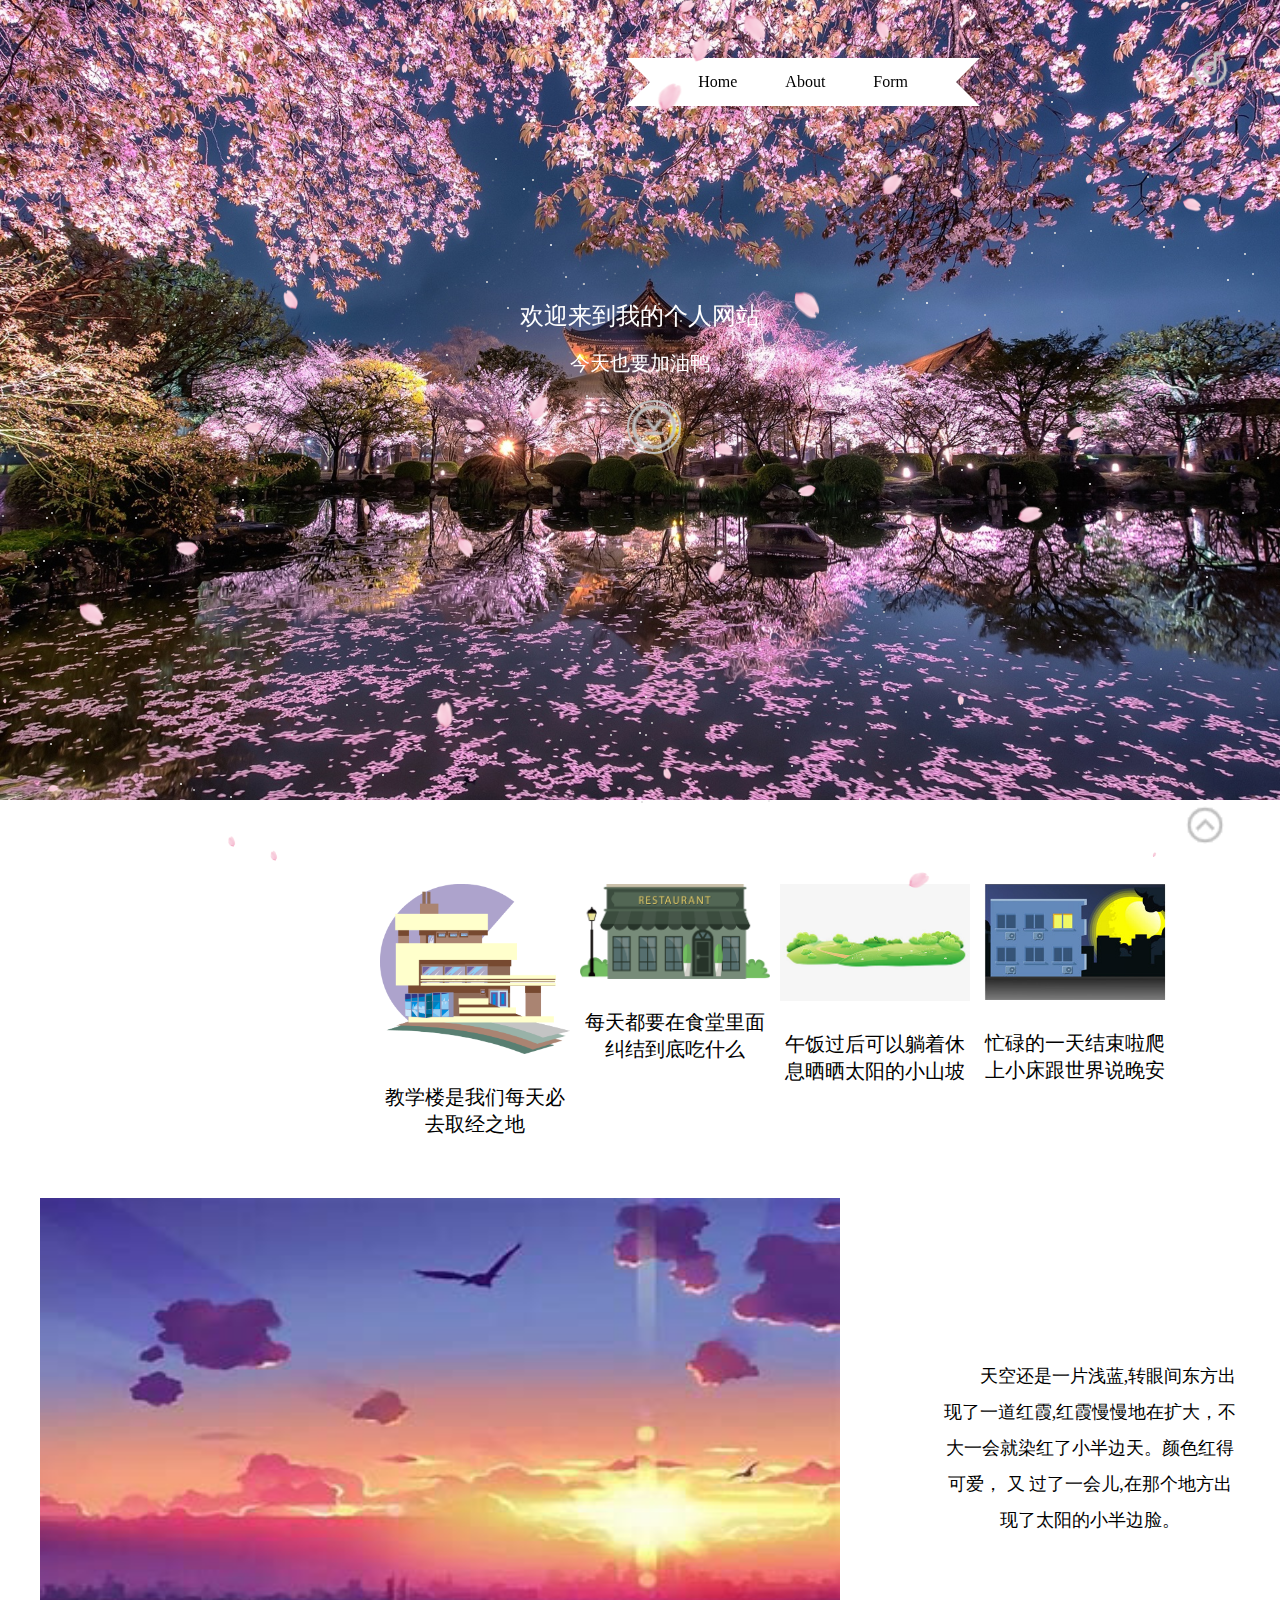
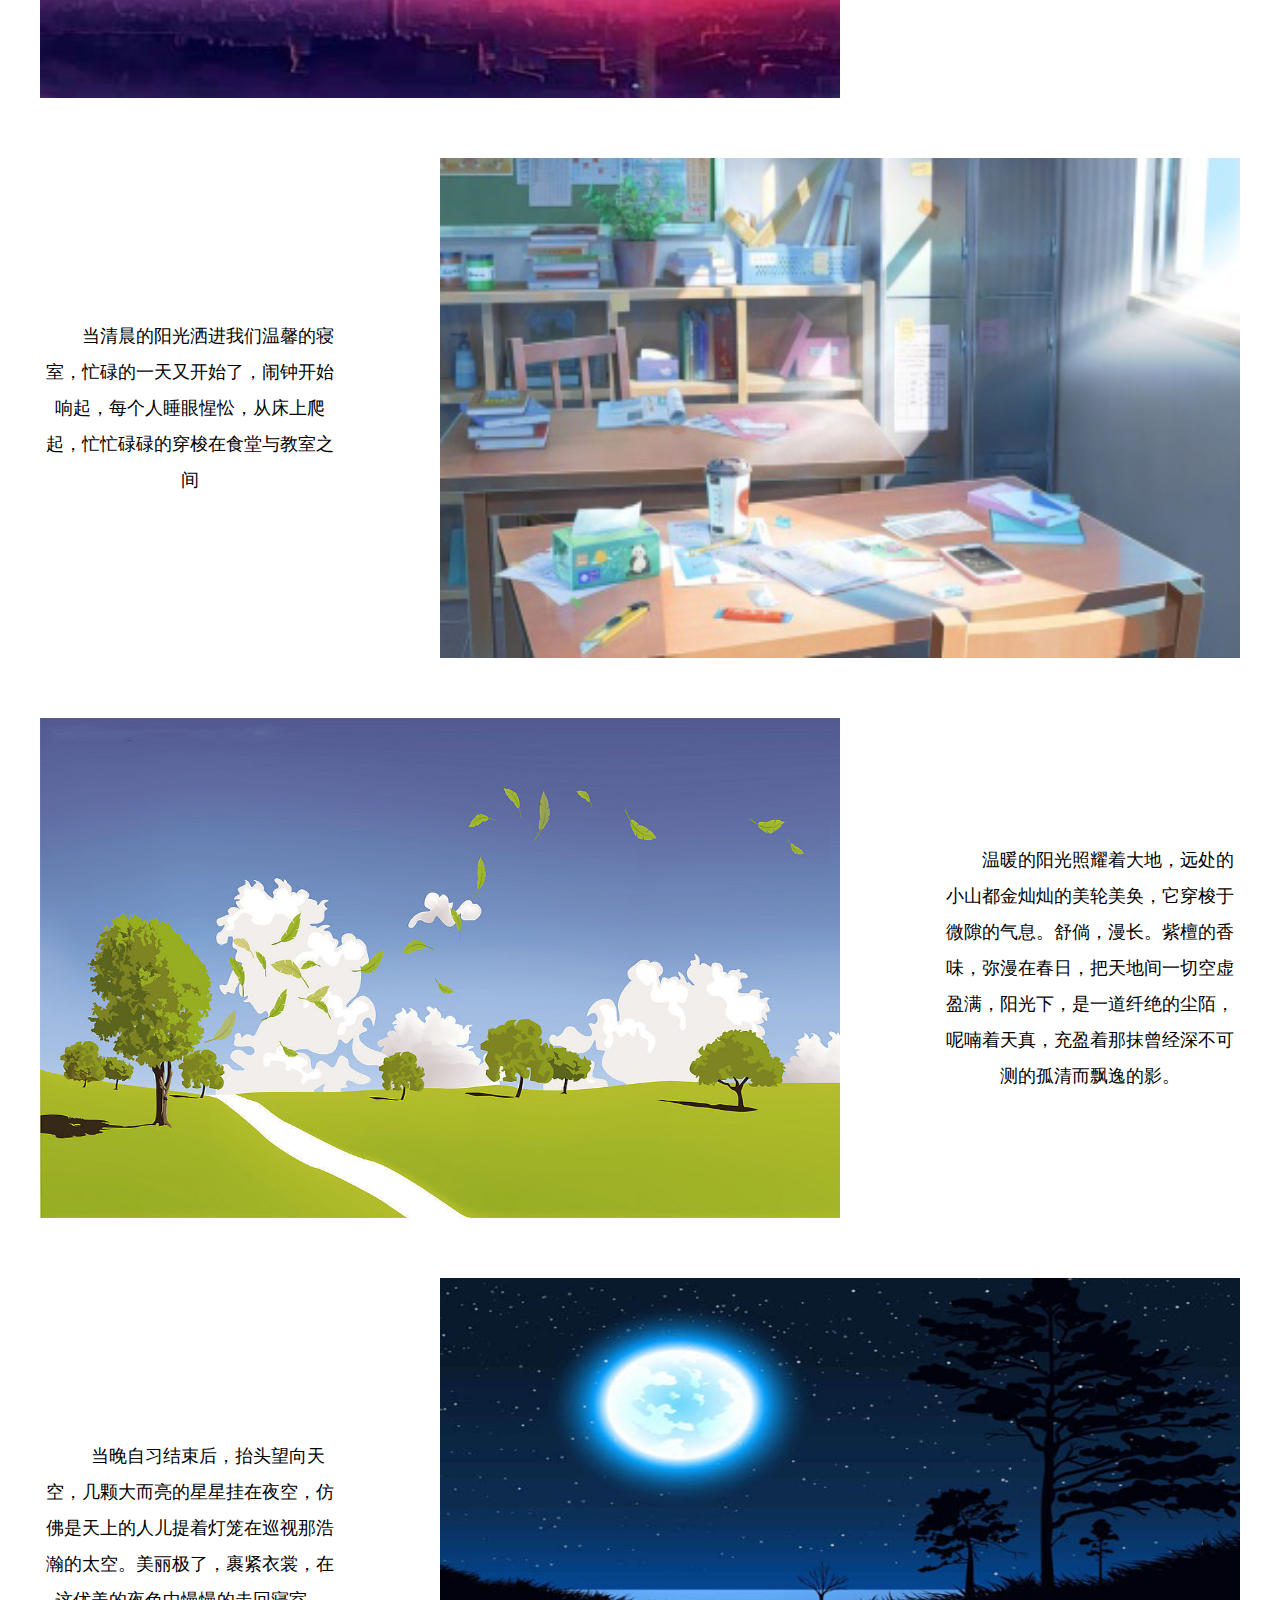
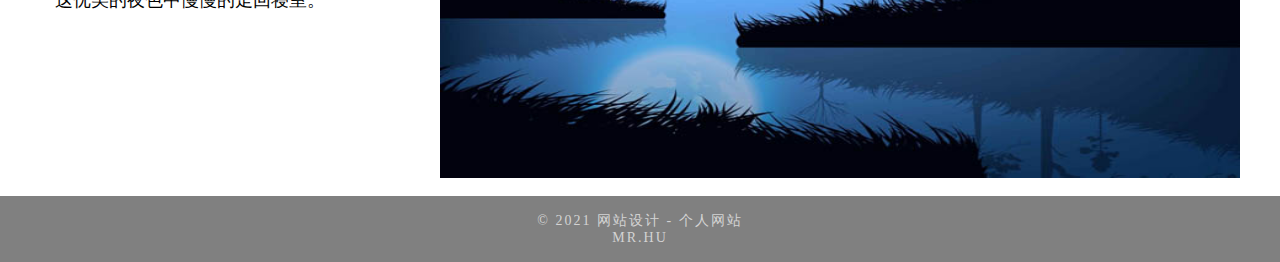
<file: index.html>
<!DOCTYPE html>
<html lang="en">
<head>
    <meta charset="UTF-8">
    <meta http-equiv="X-UA-Compatible" content="IE=edge">
    <meta name="viewport" content="width=device-width, initial-scale=1.0">
    <link rel="shortcut icon" href="favicon2.ico" />
    <title>Mr.HU</title>
    <link href="css/index.css" rel="stylesheet" type="text/css"/>
    
</head>
<body>
    

    <div class="home" id="top">

        <div class="content">
            <script>
                var stop, staticx; // eslint-disable-line no-unused-vars
                var img = new Image();
                img.src = "[data-uri]";
        
                function Sakura(x, y, s, r, fn) {
                    this.x = x;
                    this.y = y;
                    this.s = s;
                    this.r = r;
                    this.fn = fn;
                }
        
                Sakura.prototype.draw = function(cxt) {
                    cxt.save();
                    var xc = 40 * this.s / 4;
                    cxt.translate(this.x, this.y);
                    cxt.rotate(this.r);
                    cxt.drawImage(img, 0, 0, 40 * this.s, 40 * this.s)
                    cxt.restore();
                }
        
                Sakura.prototype.update = function() {
                    this.x = this.fn.x(this.x, this.y);
                    this.y = this.fn.y(this.y, this.y);
                    this.r = this.fn.r(this.r);
                    if(this.x > window.innerWidth ||
                        this.x < 0 ||
                        this.y > window.innerHeight ||
                        this.y < 0
                    ) {
                        this.r = getRandom('fnr');
                        if(Math.random() > 0.4) {
                            this.x = getRandom('x');
                            this.y = 0;
                            this.s = getRandom('s');
                            this.r = getRandom('r');
                        } else {
                            this.x = window.innerWidth;
                            this.y = getRandom('y');
                            this.s = getRandom('s');
                            this.r = getRandom('r');
                        }
                    }
                }
        
                SakuraList = function() {
                    this.list = [];
                }
                SakuraList.prototype.push = function(sakura) {
                    this.list.push(sakura);
                }
                SakuraList.prototype.update = function() {
                    for(var i = 0, len = this.list.length; i < len; i++) {
                        this.list[i].update();
                    }
                }
                SakuraList.prototype.draw = function(cxt) {
                    for(var i = 0, len = this.list.length; i < len; i++) {
                        this.list[i].draw(cxt);
                    }
                }
                SakuraList.prototype.get = function(i) {
                    return this.list[i];
                }
                SakuraList.prototype.size = function() {
                    return this.list.length;
                }
        
                function getRandom(option) {
                    var ret, random;
                    switch(option) {
                        case 'x':
                            ret = Math.random() * window.innerWidth;
                            break;
                        case 'y':
                            ret = Math.random() * window.innerHeight;
                            break;
                        case 's':
                            ret = Math.random();
                            break;
                        case 'r':
                            ret = Math.random() * 6;
                            break;
                        case 'fnx':
                            random = -0.5 + Math.random() * 1;
                            ret = function(x, y) {
                                return x + 0.5 * random - 1.7;
                            };
                            break;
                        case 'fny':
                            random = 1.5 + Math.random() * 0.7
                            ret = function(x, y) {
                                return y + random;
                            };
                            break;
                        case 'fnr':
                            random = Math.random() * 0.03;
                            ret = function(r) {
                                return r + random;
                            };
                            break;
                    }
                    return ret;
                }
        
                function startSakura() {
        
                    requestAnimationFrame = window.requestAnimationFrame ||
                        window.mozRequestAnimationFrame ||
                        window.webkitRequestAnimationFrame ||
                        window.msRequestAnimationFrame ||
                        window.oRequestAnimationFrame;
                    var canvas = document.createElement('canvas'),
                        cxt;
                    staticx = true;
                    canvas.height = window.innerHeight;
                    canvas.width = window.innerWidth;
                    canvas.setAttribute('style', 'position: fixed;left: 0;top: 0;pointer-events: none;');
                    canvas.setAttribute('id', 'canvas_sakura');
                    document.getElementsByTagName('body')[0].appendChild(canvas);
                    cxt = canvas.getContext('2d');
                    var sakuraList = new SakuraList();
                    for(var i = 0; i < 50; i++) {
                        var sakura, randomX, randomY, randomS, randomR, randomFnx, randomFny;
                        randomX = getRandom('x');
                        randomY = getRandom('y');
                        randomR = getRandom('r');
                        randomS = getRandom('s');
                        randomFnx = getRandom('fnx');
                        randomFny = getRandom('fny');
                        randomFnR = getRandom('fnr');
                        sakura = new Sakura(randomX, randomY, randomS, randomR, {
                            x: randomFnx,
                            y: randomFny,
                            r: randomFnR
                        });
                        sakura.draw(cxt);
                        sakuraList.push(sakura);
                    }
                    stop = requestAnimationFrame(function() {
                        cxt.clearRect(0, 0, canvas.width, canvas.height);
                        sakuraList.update();
                        sakuraList.draw(cxt);
                        stop = requestAnimationFrame(arguments.callee);
                    })
                }
        
                window.onresize = function() {
                    var canvasSnow = document.getElementById('canvas_snow');
                    canvasSnow.width = window.innerWidth;
                    canvasSnow.height = window.innerHeight;
                }
        
                img.onload = function() {
                    startSakura();
                }
        
                function stopp() {
                    if(staticx) {
                        var child = document.getElementById("canvas_sakura");
                        child.parentNode.removeChild(child);
                        window.cancelAnimationFrame(stop);
                        staticx = false;
                    } else {
                        startSakura();
                    }
                }
        </script>
        <script>
            $(function () {
                //获取城市模块到顶部的距离 
                var city_top = $('#first-picture').offset().top;
                $('.icon').click(function () {
                    $('html,body').animate({scrollTop:city_top},50000);
                })
            })
        </script>
            <div class="stars"></div>
            <img class="bgc" src="image/yinghua.jpg" width="100%" alt="">
            <h3 class="title">欢迎来到我的个人网站</h3>
            <h3 class="titles">今天也要加油鸭</h3>
            <a class="low-down" href="#first-picture"><img class="icon" src="image/to-down.png" alt=""></a>
            <div class='ribbon'>
                <a href='./index.html'><span>Home</span></a>
                <a href='html/about-me.html'><span>About</span></a>
                <a href='html/form-form.html'><span>Form</span></a>

            </div>
        </div>
    </div>

        <div class="icons" id="first-picture">
            <div class="icons_items">
                <img class="icons_items_imgs" src="image/shitang.png" alt="">
                <span>教学楼是我们每天必去取经之地</span>
            </div>
            <div class="icons_items">
                <img class="icons_items_imgs" src="image/canting.png" alt="">
                <span>每天都要在食堂里面纠结到底吃什么</span>
            </div>
            <div class="icons_items">
                <img class="icons_items_imgs" src="image/xiaoshanpo.png" alt="">
                <span>午饭过后可以躺着休息晒晒太阳的小山坡</span>
            </div>
            <div class="icons_items">
                <img class="icons_items_imgs" src="image/yewan.png" alt="">
                <span>忙碌的一天结束啦爬上小床跟世界说晚安</span>
            </div>
        </div>
        <div class="introduce">
            <div class="introduce_item">
                <img class="introduce_item_img" src="image/richu.png" alt="">
                <span class="introduce_item_title">天空还是一片浅蓝,转眼间东方出现了一道红霞,红霞慢慢地在扩大，不大一会就染红了小半边天。颜色红得可爱， 又 过了一会儿,在那个地方出现了太阳的小半边脸。</span>

            </div>
            <div class="introduce_item">

                <span class="introduce_item_titles">当清晨的阳光洒进我们温馨的寝室，忙碌的一天又开始了，闹钟开始响起，每个人睡眼惺忪，从床上爬起，忙忙碌碌的穿梭在食堂与教室之间</span>
                <img class="introduce_item_img" src="image/sushe-yilvguang.png" alt="">
            </div>
            <div class="introduce_item">
                <img class="introduce_item_img" src="image/大地.png" alt="">
                <span class="introduce_item_title">温暖的阳光照耀着大地，远处的小山都金灿灿的美轮美奂，它穿梭于微隙的气息。舒倘，漫长。紫檀的香味，弥漫在春日，把天地间一切空虚盈满，阳光下，是一道纤绝的尘陌，呢喃着天真，充盈着那抹曾经深不可测的孤清而飘逸的影。</span>
            </div>
            <div class="introduce_item">
                <span class="introduce_item_titles">当晚自习结束后，抬头望向天空，几颗大而亮的星星挂在夜空，仿佛是天上的人儿提着灯笼在巡视那浩瀚的太空。美丽极了，裹紧衣裳，在这优美的夜色中慢慢的走回寝室。</span>
                <img class="introduce_item_img" src="image/wuye.png" alt="">
            </div>
            <a href="#top"><img class="back-Top-img" src="image/top.png" alt=""></a>
            <br />
        </div>
        <audio autoplay="autoplay" id="audio" loop="loop">
                <source src="yinye.mp3" type="audio/MP3">
               
        </audio>
        <img class="music_img" src="image/播放音乐.png" alt="">
        
        <div class="index-foot">
            <br />
            <p>&copy; 2021 网站设计 - 个人网站<br />MR.HU</p>
            <br />


        </div>
    </div>

</body>
<script>
    let mucics = document.getElementById('audio')
    document.body.addEventListener('mousemove', function() {
        setTimeout(() => {
            mucics.play();
        }, 2000);
    }, false);
 
</script>
</html>
</file>
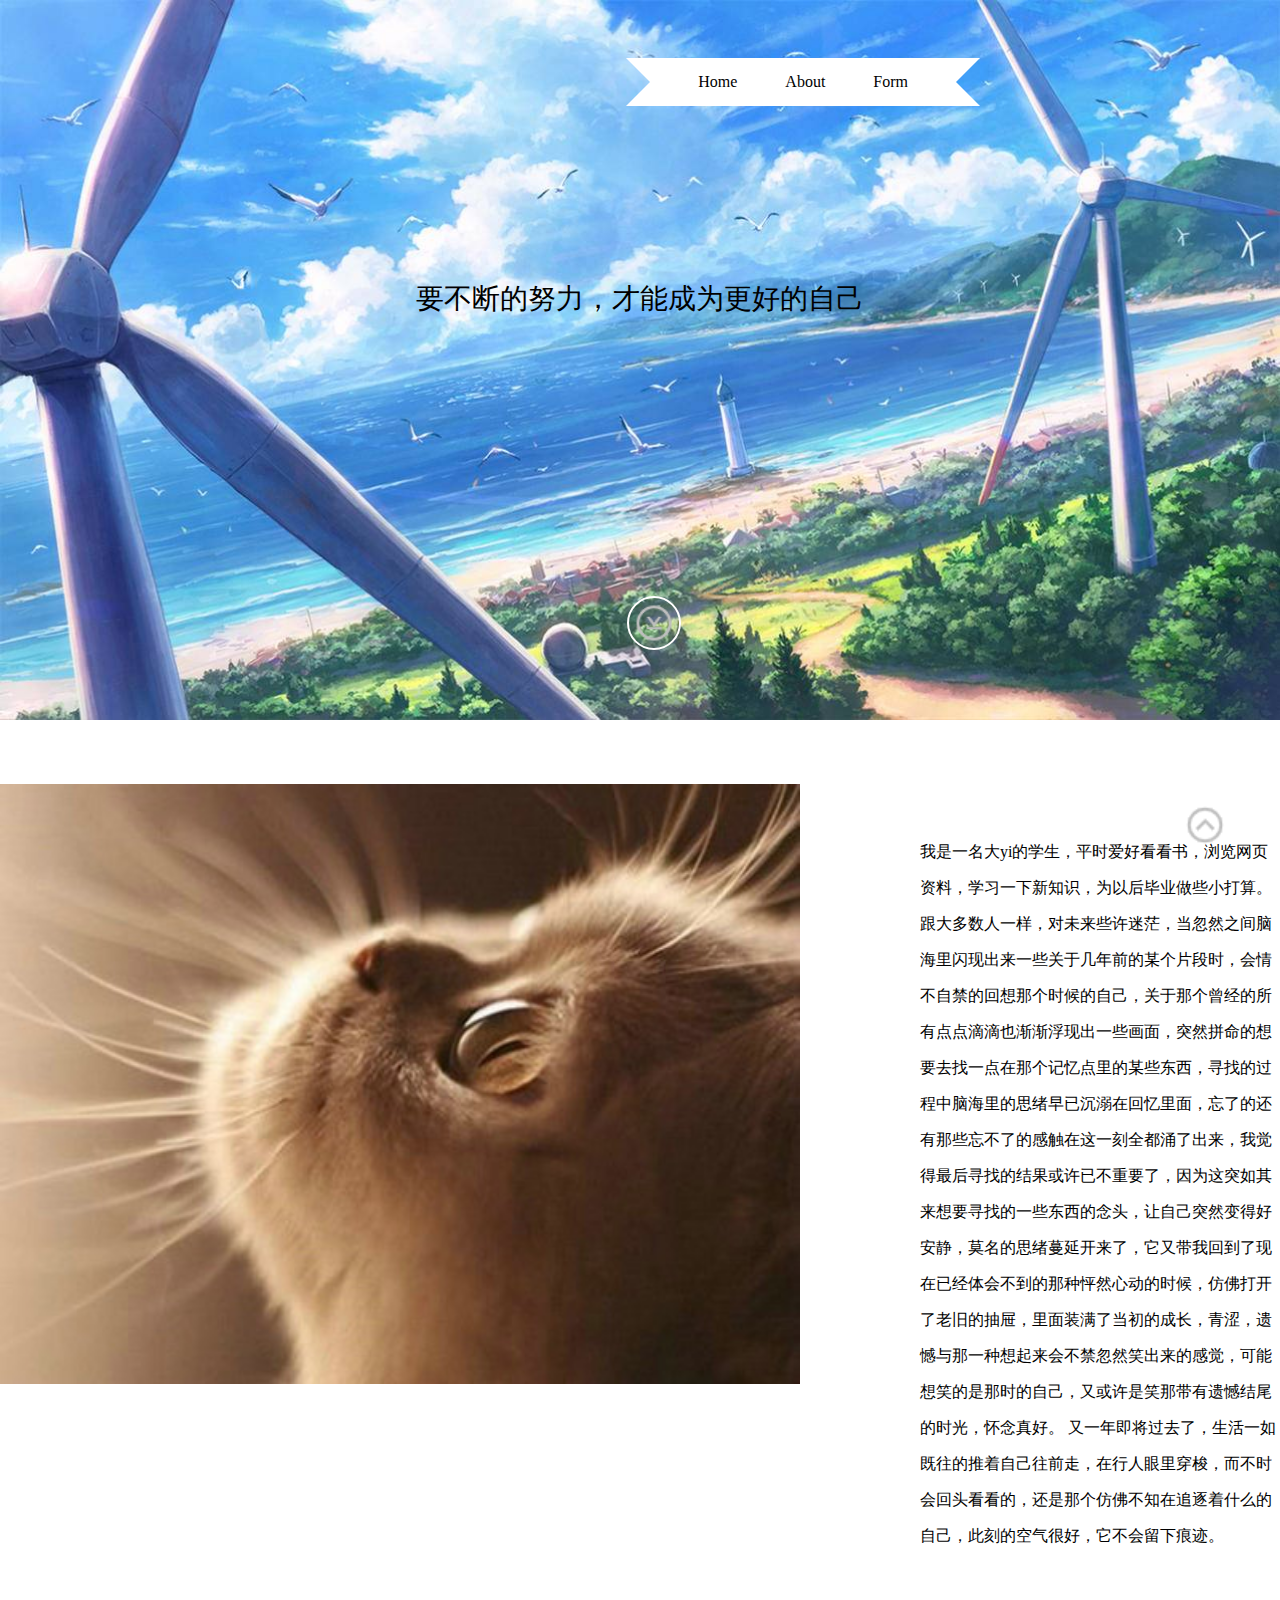
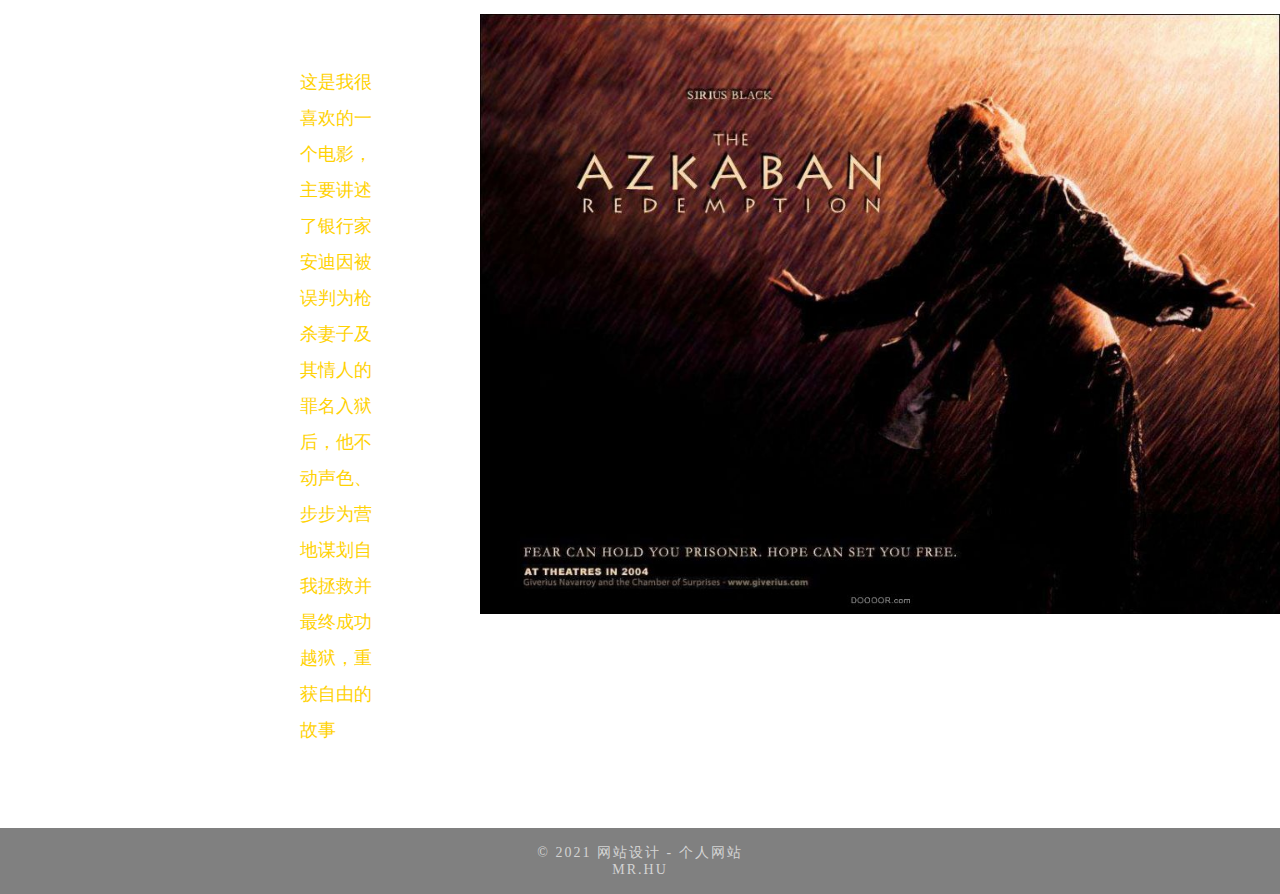
<file: html/about-me.html>
<!DOCTYPE html>
<html lang="en">
<head>
    <meta charset="UTF-8">
    <meta http-equiv="X-UA-Compatible" content="IE=edge">
    <meta name="viewport" content="width=device-width, initial-scale=1.0">
    <link rel="shortcut icon" href="../favicon2.ico" />
    <title>About-Me</title>
    <link href="../css/about-me.css" rel="stylesheet" type="text/css"/>
</head>
<body>
    <div class="about">
        <h3 class="about_tit">要不断的努力，才能成为更好的自己</h3>
        <img class="about_bgc" src="../image/蓝天.jpg" alt="" id="top-2">
        <div class='ribbon'>
            <a href='../index.html'><span>Home</span></a>
            <a href='../html/about-me.html'><span>About</span></a>
            <a href='../html/form-form.html'><span>Form</span></a>

        </div>
        <a href="#first-picture"><img class="icon" src="../image/to-down.png" alt=""></a>
        <div class="me" id="first-picture">
            <img class="me_img" src="../image/配图.jpg" alt="">
            <span class="me_tit animate ">我是一名大yi的学生，平时爱好看看书，浏览网页资料，学习一下新知识，为以后毕业做些小打算。跟大多数人一样，对未来些许迷茫，当忽然之间脑海里闪现出来一些关于几年前的某个片段时，会情不自禁的回想那个时候的自己，关于那个曾经的所有点点滴滴也渐渐浮现出一些画面，突然拼命的想要去找一点在那个记忆点里的某些东西，寻找的过程中脑海里的思绪早已沉溺在回忆里面，忘了的还有那些忘不了的感触在这一刻全都涌了出来，我觉得最后寻找的结果或许已不重要了，因为这突如其来想要寻找的一些东西的念头，让自己突然变得好安静，莫名的思绪蔓延开来了，它又带我回到了现在已经体会不到的那种怦然心动的时候，仿佛打开了老旧的抽屉，里面装满了当初的成长，青涩，遗憾与那一种想起来会不禁忽然笑出来的感觉，可能想笑的是那时的自己，又或许是笑那带有遗憾结尾的时光，怀念真好。
                又一年即将过去了，生活一如既往的推着自己往前走，在行人眼里穿梭，而不时会回头看看的，还是那个仿佛不知在追逐着什么的自己，此刻的空气很好，它不会留下痕迹。
            </span>
            
        </div>
       
        <div class="videos">
            <span>
                        这是我很喜欢的一个电影，主要讲述了银行家安迪因被误判为枪杀妻子及其情人的罪名入狱后，他不动声色、步步为营地谋划自我拯救并最终成功越狱，重获自由的故事
            </span>
            <img class=me_img src="../image/肖申克.jpg"/>
            <a href="#top"><img class="back-Top-img" src="../image/top.png" alt=""></a>
            
        </div>
        <div class="index-foot">
            <br />
            <p>&copy; 2021 网站设计 - 个人网站<br />MR.HU</p>
            <br />


        </div>
    </div>
</body>
</html>
</file>
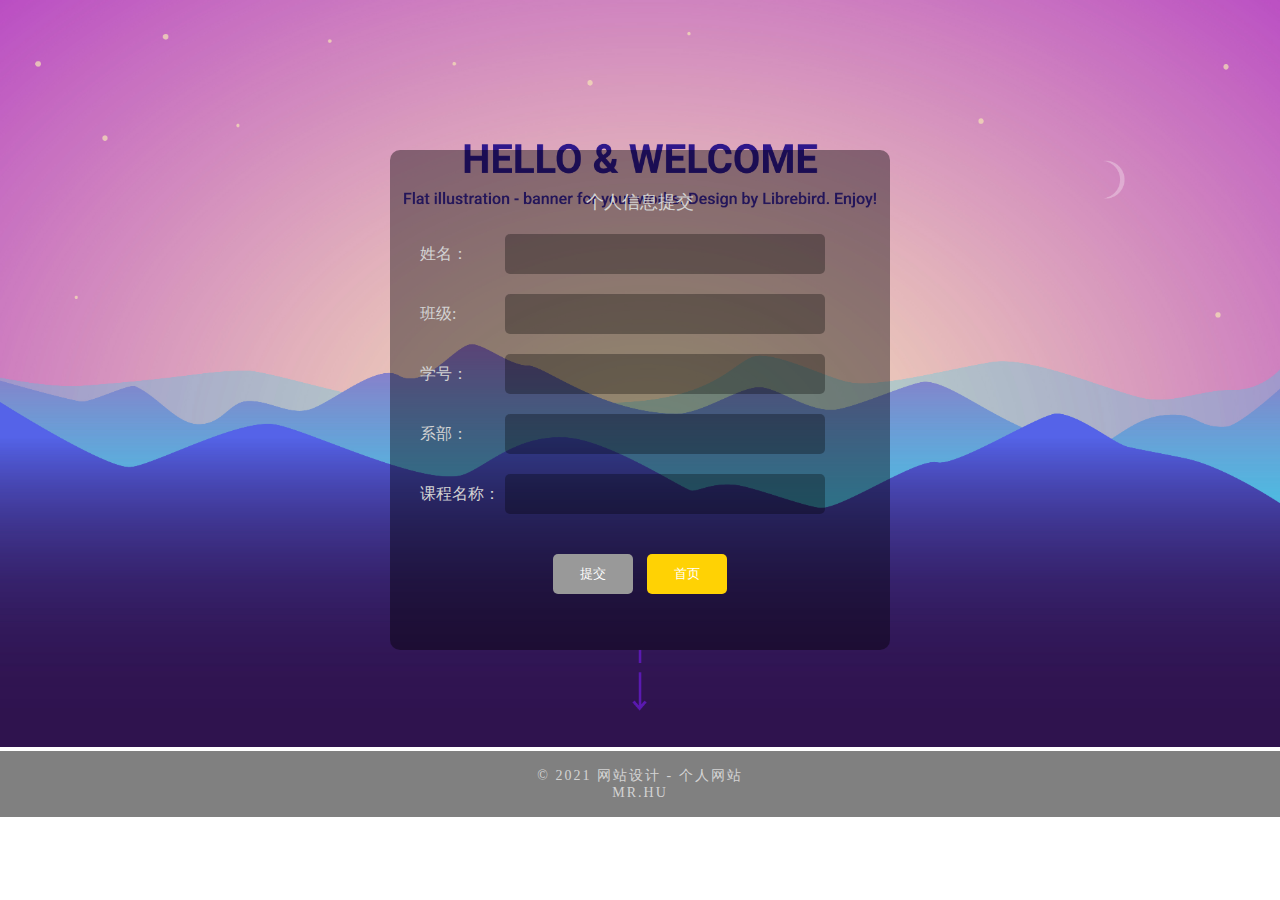
<file: html/form-form.html>
<!DOCTYPE html>
<html lang="en">
<head>
    <meta charset="UTF-8">
    <meta http-equiv="X-UA-Compatible" content="IE=edge">
    <meta name="viewport" content="width=device-width, initial-scale=1.0">
    <link rel="shortcut icon" href="../favicon2.ico" />
    <title>Contact-Me</title>
    <link href="../css/contact.css" rel="stylesheet" type="text/css"/>
</head>
<body>
    <div class="from">
        <img class="bgc" src="../image/form-bg.jpg" alt="">
        <div class="submit">
            <span class="form_title">个人信息提交</span>
            <div class="form_input">
                <span>姓名：</span>
                <input class="inputs" type="text" value="">
            </div>
            <div class="form_input">
                <span>班级:</span>
                <input class="inputs" type="text" value="">
            </div>
            <div class="form_input">
                <span>学号：</span>
                <input class="inputs" type="text" value="">
            </div>
            <div class="form_input">
                <span>系部：</span>
                <input class="inputs" type="text" value="">
            </div>
            <div class="form_input">
                <span>课程名称：</span>
                <input class="inputs" type="text" value="">
            </div>
            <div class="btn_submit">
                <a href="./finish.html">
                    <button class="btn">提交</button></a>
                <a href="../index.html" class="back"><button class="home_href">首页</button></a>
            </div>
       
    </div>
</div>
<div class="index-foot">
    <br />
    <p>&copy; 2021 网站设计 - 个人网站<br />MR.HU</p>
    <br />


</div>
</body>
</html>
</file>
<file: css/index.css>
* {
    margin: 0;
    padding: 0
}

.home {
    height: 100%;
    overflow: hidden;
}

.content {
    perspective: 340px;
    width: 100%;
    position: relative;
}

h1 {
    color: white;
    text-align: center;
}

span {
    display: block;
    text-align: center;
}

.stars {
    position: absolute;
    top: 50%;
    left: 50%;
    width: 2px;
    height: 2px;
    /* z-index: 999; */
    border-radius: 50%;
    box-shadow: -447px 387px #c4c4c4, -401px 118px #fafafa, -109px 217px #d9d9d9, -680px -436px #e3e3e3, 514px 360px #cccccc, -708px 298px #e8e8e8, -696px -270px #ededed, 116px -128px #f7f7f7, 179px 35px white, -404px -90px whitesmoke, -331px -309px #c4c4c4, -363px -24px #d1d1d1, 277px 416px #fafafa, -145px -244px whitesmoke, 123px 62px #d4d4d4, -407px 418px #d9d9d9, 535px 237px #d9d9d9, -466px -78px #f7f7f7, 257px 287px #dedede, 327px -398px #e0e0e0, -602px -38px #c2c2c2, 128px 398px #e6e6e6, 274px -446px #d1d1d1, -602px -298px #c7c7c7, 526px -5px #c4c4c4, -90px -158px #fcfcfc, 5px 294px whitesmoke, -633px 229px #c4c4c4, -475px 427px #dedede, 586px -453px #f2f2f2, 180px -432px #c7c7c7, -637px -88px #cfcfcf, -453px 308px #d6d6d6, -111px 1px #d9d9d9, 573px -450px #ededed, 198px 300px #d6d6d6, -355px 166px #dedede, -715px 13px #e3e3e3, 262px -104px #d1d1d1, 147px 325px #dbdbdb, 1px 399px #dbdbdb, 286px -100px white, 43px -329px #e8e8e8, 617px 55px #d9d9d9, -168px -392px #cccccc, 84px 219px #c9c9c9, 507px -226px #d9d9d9, -327px -70px #e6e6e6, 386px -212px #c4c4c4, -717px 4px #cfcfcf, 502px -231px #e3e3e3, 302px 56px #ededed, 649px 341px #c7c7c7, 569px 350px #c9c9c9, 516px -31px #e6e6e6, 689px 447px #c2c2c2, 591px -206px #fafafa, 422px -137px #e6e6e6, -510px -324px #cccccc, -649px 287px #c2c2c2, -194px -48px #f7f7f7, -279px -329px #d1d1d1, -406px 478px #dbdbdb, -735px -87px #c9c9c9, 30px -197px #dedede, -564px 233px #e6e6e6, -486px -324px #ededed, -54px -7px #ededed, -441px -194px #e3e3e3, -133px -95px #e0e0e0, -722px -73px #d6d6d6, 595px 423px #ededed, 568px -39px #ededed, 370px 377px #d1d1d1, -419px -102px #fcfcfc, -450px 109px #c4c4c4, -57px -119px #d1d1d1, -582px 150px #e6e6e6, 206px -263px #cfcfcf, 582px -461px #c9c9c9, -268px -141px #d9d9d9, -148px 291px #c7c7c7, 254px -179px #c9c9c9, 725px 424px #f0f0f0, 391px -150px #ebebeb, 89px -299px #d4d4d4, 170px 1px #c9c9c9, 243px 209px #c7c7c7, 27px 460px #c9c9c9, -465px -380px #d4d4d4, 530px -360px whitesmoke, -626px 53px #e0e0e0, 706px 218px #d9d9d9, 40px -82px #cccccc, -5px -212px #e6e6e6, -742px 33px #ebebeb, -714px 478px #e0e0e0, -585px -125px #cccccc, -216px 348px #cfcfcf, 601px 332px #ededed, 344px -88px #c4c4c4, 659px -22px #d1d1d1, -411px 188px #d6d6d6, -423px -206px #fcfcfc, -359px -136px #cfcfcf, 612px 406px whitesmoke, 725px 96px whitesmoke, 363px -446px white, -204px 325px #c9c9c9, 740px 176px #fafafa, -489px -352px white, -638px 64px #dbdbdb, 537px -65px #dbdbdb, 151px -32px #ebebeb, 681px 212px #fcfcfc, 604px -149px #e6e6e6, -542px -398px #c4c4c4, -707px 66px whitesmoke, -381px 258px #cfcfcf, -30px 332px #d6d6d6, 512px -381px #c9c9c9, 195px 288px #cccccc, -278px 479px #c7c7c7, 27px -208px #d6d6d6, -288px 15px white, -680px 248px #dedede, 433px 31px #c9c9c9, 150px -206px #d4d4d4, -79px 247px white, -594px 115px #e0e0e0, 99px 292px #e0e0e0, 673px -269px #dedede, -257px -64px #d1d1d1, 449px 81px #f2f2f2, 18px -99px #d1d1d1, -694px 415px #f7f7f7, 240px 264px #e0e0e0, 450px -172px white, 383px 7px #e8e8e8, 338px -73px #c9c9c9, 291px -19px #ebebeb, 659px 137px #d1d1d1, 602px -6px #fcfcfc, 554px 249px #ebebeb, 625px 356px #d9d9d9, 579px -183px #d6d6d6, -20px 250px white, -401px 431px #c4c4c4, -645px -232px #cccccc, -265px -148px white, 553px 258px #d1d1d1, 166px -360px #ebebeb, 719px 51px #ededed, 612px -129px #ebebeb, -465px -104px #f2f2f2, -154px -121px #d9d9d9, -1px 330px #f2f2f2, -666px 248px #f7f7f7, -720px 264px #ededed, 148px -365px #e6e6e6, -388px -349px #c4c4c4, 128px -88px #e3e3e3, -683px -274px #fafafa, -341px 41px #c9c9c9, -59px -471px #f0f0f0, -3px -427px #c2c2c2, 418px 167px #d6d6d6, 343px 247px #c7c7c7, 623px -347px #d1d1d1, 716px -217px white, 243px -409px whitesmoke, -75px -126px #d6d6d6, -730px -91px #c9c9c9, -210px -397px #cfcfcf, -349px 180px #c9c9c9, -567px -281px #e0e0e0, -460px 381px #fcfcfc, -310px -22px #ededed, 450px -1px #dbdbdb, -405px -328px #e3e3e3, 5px 332px #d6d6d6, -294px 302px #fcfcfc, -398px 97px whitesmoke, -696px 325px #cfcfcf, -589px 110px #d6d6d6, 353px -411px #dbdbdb, -697px -318px #ebebeb, -114px -72px #f0f0f0, 259px -193px #fcfcfc, 60px 26px #e6e6e6, -63px -232px white, 205px -372px #f7f7f7, -464px -333px #f2f2f2, -374px 123px white, -377px -386px #c7c7c7, -80px 337px #cccccc, 478px -178px #dbdbdb, 222px 420px #ebebeb, -707px 99px #c4c4c4, 716px -132px #fafafa, -253px -286px #e3e3e3, 646px 178px #f0f0f0, 201px 24px #d1d1d1, 178px -58px #c7c7c7, -557px 368px #ededed, 0px 219px #d9d9d9, -266px -269px #cccccc, 242px -197px #c9c9c9, -419px 193px #c2c2c2, -47px 91px #c7c7c7, -109px 75px #c2c2c2, -146px -453px #d6d6d6, 671px -350px #f2f2f2, 421px -91px #d9d9d9, 738px 19px #ededed, -316px -155px #dedede, 419px 244px #fcfcfc, -278px -418px #d6d6d6, -581px -181px #fcfcfc, 139px 264px #d9d9d9, 691px -11px #ebebeb, -622px 402px #c2c2c2, 219px 396px #f0f0f0, -149px -423px white, -716px -78px #d9d9d9, -590px 341px #e6e6e6, -208px 79px #d6d6d6, -227px -24px #f7f7f7, 239px 262px #d1d1d1, 740px 443px #f7f7f7, 509px 134px #d6d6d6, -555px 232px #e8e8e8, -67px -427px #cfcfcf, -368px 250px #f7f7f7, 715px -415px #fafafa, 411px -301px #f0f0f0, -322px 287px #d9d9d9, -429px -90px #f2f2f2, -327px -387px #f0f0f0, -491px 183px #c2c2c2, -133px 250px #d4d4d4, 538px 139px #e3e3e3, -417px -125px #f0f0f0, 653px -351px #e6e6e6, -549px 38px #d4d4d4, 602px 110px whitesmoke, 415px 105px #e0e0e0, -733px -371px #cfcfcf, 286px 403px #d4d4d4, 11px 320px #c4c4c4, -597px 158px whitesmoke, 716px -350px whitesmoke, 321px 67px #fafafa, -237px -300px #cfcfcf, 74px 152px #c9c9c9, 587px -123px #fcfcfc, 699px -332px whitesmoke, 399px 355px #f7f7f7, -323px 314px #dbdbdb, 89px 416px #c7c7c7, 445px 38px #e3e3e3, 572px 122px #c4c4c4, -258px 372px white, 49px 306px #d9d9d9, 437px -35px #dedede, 566px 174px #f2f2f2, 732px -299px whitesmoke, -410px 394px #ededed, 131px -415px white, 19px -326px #e8e8e8, -700px -188px #d1d1d1, 96px -1px #e0e0e0, -328px -396px #f0f0f0, -117px -214px #fcfcfc, -53px 261px #ebebeb, 80px 134px #d6d6d6, -364px -216px white, -636px -125px #dbdbdb, -639px -265px #e3e3e3, 208px 98px #c7c7c7, 172px 467px #e0e0e0, 435px 309px #e3e3e3, 194px -259px #f0f0f0, 209px -186px #c9c9c9, -312px 418px #fafafa, 229px 407px #c9c9c9, -449px -357px #fafafa, 674px 121px #e8e8e8, 608px -429px #ebebeb, -431px -428px #cfcfcf, 105px 462px #e3e3e3, -179px -372px #e3e3e3, 143px -317px #d6d6d6, -449px -149px #fafafa, -544px 250px #dedede, -220px -323px whitesmoke, 658px 8px whitesmoke, -656px -244px #e8e8e8, 347px 11px whitesmoke, 694px -230px #f7f7f7, -317px 1px #c4c4c4, 28px 23px #fcfcfc, -382px 321px #dbdbdb, 632px -74px #c4c4c4, 154px -245px #c2c2c2, -553px 337px #d6d6d6, -48px -243px #d1d1d1, 92px -391px #cccccc, -71px -256px #cfcfcf, -372px 57px #d9d9d9, 369px -140px #fcfcfc, 675px 81px #c2c2c2, -663px 254px #cccccc, 703px -203px #ededed, 74px -363px #c2c2c2, 643px -458px #d1d1d1, 198px 359px #cccccc, 265px 309px #d4d4d4, -353px -368px #e8e8e8, -465px 439px whitesmoke, 693px 360px #c9c9c9, 634px -397px #d1d1d1, 467px 25px whitesmoke, -558px -272px #e6e6e6, 671px 69px #dbdbdb, 407px 357px #cfcfcf, 379px 80px white, 10px -203px #c9c9c9, 104px -292px #f0f0f0, -667px -29px #d1d1d1, 557px -155px #e6e6e6, -505px 115px #cfcfcf, -605px 164px #f2f2f2, -108px -223px #e0e0e0, 523px -156px #ebebeb, 691px 230px white, -507px -13px #d1d1d1, -349px 332px #dedede, 520px 266px whitesmoke, -66px -250px #e6e6e6, -496px -449px #ebebeb, 414px -170px #dedede, -649px 230px #ebebeb, 598px -92px #c7c7c7, -638px 113px #c2c2c2, 151px 363px #f7f7f7, -445px -241px #f0f0f0, 527px -14px #dedede, 203px -61px #cfcfcf, -716px -284px #ebebeb, -525px 134px #c2c2c2;
    animation: fly 15s linear infinite;
    transform-style: preserve-3d;
}

.stars:before,
.stars:after {
    content: "";
    position: absolute;
    width: inherit;
    height: inherit;
    box-shadow: inherit;
}

.stars:before {
    transform: translateZ(-300px);
    opacity: .6;
}

.stars:after {
    transform: translateZ(-600px);
    opacity: .4;
}

@keyframes fly {
    from {
        transform: translateZ(0px);
        opacity: .6;
    }
    to {
        transform: translateZ(200px);
        opacity: .8;
    }
}

.title {
    position: absolute;
    display: flex;
    justify-content: center;
    left: 0;
    right: 0;
    top: 300px;
    margin: auto;
    bottom: 0;
    color: #fff;
    font-size: 24px;
    font-weight: 500;
}

.titles {
    position: absolute;
    display: flex;
    justify-content: center;
    left: 0;
    right: 0;
    top: 350px;
    margin: auto;
    bottom: 0;
    color: #fff;
    font-size: 20px;
    font-weight: 500;
}

.low-down{
    -webkit-transition-duration: 0.02s;
    transition-duration: 0.02s;
}

.icon {
    width: 15px;
    height: 15px;
    /* padding: 5px; */
    border: 2px solid #bfbfbf;
    border-radius: 100%;
    position: absolute;
    left: 49%;
    bottom: 350px;
    width:50px;
    height:50px;
    animation: downs 2s linear infinite;
}

@keyframes downs {
    from {
        transform: translatey(0px);
        opacity: .6;
    }
    to {
        transform: translatey(30px);
        opacity: .8;
    }
}

.ribbon {
    display: flex;
    justify-content: center;
    position: absolute;
    right: 300px;
    top: 50px;
    margin: auto;
}

.ribbon:after,
.ribbon:before {
    margin-top: 0.5em;
    content: "";
    display: flex;
    ;
    border: 1.5em solid #fff;
}

.ribbon:after {
    border-right-color: transparent;
}

.ribbon:before {
    border-left-color: transparent;
}

.ribbon a:link,
.ribbon a:visited {
    color: #000;
    text-decoration: none;
    height: 3.5em;
    overflow: hidden;
}

.ribbon span {
    background: #fff;
    display: inline-block;
    line-height: 3em;
    padding: 0 1.5em;
    margin-top: 0.5em;
    position: relative;
    -webkit-transition: background-color 0.2s, margin-top 0.2s;
    /* Saf3.2+, Chrome */
    -moz-transition: background-color 0.2s, margin-top 0.2s;
    /* FF4+ */
    -ms-transition: background-color 0.2s, margin-top 0.2s;
    /* IE10 */
    -o-transition: background-color 0.2s, margin-top 0.2s;
    /* Opera 10.5+ */
    transition: background-color 0.2s, margin-top 0.2s;
}

.ribbon a:hover span {
    background: #FFD204;
    margin-top: 0;
}

.ribbon span:before {
    content: "";
    position: absolute;
    top: 3em;
    left: 0;
    border-right: 0.5em solid #9B8651;
    border-bottom: 0.5em solid #fff;
}

.ribbon span:after {
    content: "";
    position: absolute;
    top: 3em;
    right: 0;
    border-left: 0.5em solid #9B8651;
    border-bottom: 0.5em solid #fff;
}

.introduce {
    display: flex;
    flex-direction: column;
}

.introduce_item {
    display: flex;
    justify-content: center;
    margin-top: 60px;
}

.introduce_item_img {
    width: 800px;
    height: 500px;
}

.introduce_item_title {
    width: 300px;
    text-indent:2em;
    font-size: 18px;
    line-height: 36px;
    align-self: center;
    padding-left: 100px;
}

.introduce_item_titles {
    width: 300px;
    text-indent:2em;
    font-size: 18px;
    line-height: 36px;
    align-self: center;
    padding-right: 100px;
}

audio {
    position: fixed;
    bottom: 50px;
    right: 0;
}

.music_img {
    position: fixed;
    top: 50px;
    right: 50px;
    width: 40px;
    height: 40px;
    animation: muscis 5s linear infinite;
}
.back-Top-img {
    position: fixed;
    bottom: 50px;
    right: 50px;
    width: 50px;
    height: 50px;
    /* animation: muscis 5s linear infinite; */
}
@keyframes muscis {
    from {
        transform: rotate (0deg);
        opacity: .6;
    }
    to {
        transform: rotate(360deg);
        opacity: .8;
    }
}

.icons {
    display: flex;
    justify-content: space-between;
    padding: 0 400px;
    box-sizing: border-box;
    overflow: hidden;
}

.icons_items {
    display: flex;
    flex-direction: column;
    font-size: 20px;
    margin-right:30px;
    margin-left:-20px;
    margin-top: 80px;
    width: auto;
    text-align: center;
}

.icons_items_imgs {
    width: 190px;
    margin-bottom: 30px;
    background-size: cover;
}
.index-foot{
    background-color:grey;
    letter-spacing:2px;
    font-weight:300;
    text-align:center;
    font-size:14px;
    color:lightgrey;
}
</file>
<file: css/about-me.css>
* {
    margin: 0;
    padding: 0;
}

.about {
    width: 100%;
    height: 100%;
    overflow: hidden;
}

.about_bgc {
    width: 100%
}

.about_tit {
    position: absolute;
    top: 280px;
    left: 0;
    right: 0;
    font-size: 28px;
    font-weight: 550;
    bottom: 0;
    width: 800px;
    margin: auto;
    text-align: center;
}
.icon {
    width: 15px;
    height: 15px;
    padding: 5px;
    border: 2px solid #fff;
    border-radius: 100%;
    position: absolute;
    left: 49%;
    bottom: 250px;
    width:40px;
    height:40px;
    animation: downs 2s linear infinite;
}

@keyframes downs {
    from {
        transform: translatey(0px);
        opacity: .6;
    }
    to {
        transform: translatey(30px);
        opacity: .8;
    }
}
.ribbon {
    display: flex;
    justify-content: center;
    position: absolute;
    right: 300px;
    top: 50px;
    margin: auto;
}

.ribbon:after,
.ribbon:before {
    margin-top: 0.5em;
    content: "";
    display: flex;
    ;
    border: 1.5em solid #fff;
}

.ribbon:after {
    border-right-color: transparent;
}

.ribbon:before {
    border-left-color: transparent;
}

.ribbon a:link,
.ribbon a:visited {
    color: #000;
    text-decoration: none;
    height: 3.5em;
    overflow: hidden;
}

.ribbon span {
    background: #fff;
    display: inline-block;
    line-height: 3em;
    padding: 0 1.5em;
    margin-top: 0.5em;
    position: relative;
    -webkit-transition: background-color 0.2s, margin-top 0.2s;
    /* Saf3.2+, Chrome */
    -moz-transition: background-color 0.2s, margin-top 0.2s;
    /* FF4+ */
    -ms-transition: background-color 0.2s, margin-top 0.2s;
    /* IE10 */
    -o-transition: background-color 0.2s, margin-top 0.2s;
    /* Opera 10.5+ */
    transition: background-color 0.2s, margin-top 0.2s;
}

.ribbon a:hover span {
    background: #FFD204;
    margin-top: 0;
}

.ribbon span:before {
    content: "";
    position: absolute;
    top: 3em;
    left: 0;
    border-right: 0.5em solid #9B8651;
    border-bottom: 0.5em solid #fff;
}

.ribbon span:after {
    content: "";
    position: absolute;
    top: 3em;
    right: 0;
    border-left: 0.5em solid #9B8651;
    border-bottom: 0.5em solid #fff;
}

.me {
    display: flex;
    justify-content: center;
    margin-top: 60px;
    overflow: hidden;
}

.me_tit {
    width: 600px;
    line-height: 36px;
    font-size: 18px;
    margin-left: 100px;
    margin-top: 50px;
}

.me_img {
    width: 800px;
    height: 600px;
}

.animate {
    padding-left: 20px;
    width: 500px;
    font-size: 16px;
    color: #000;
    animation: 10s wordsLoop linear infinite normal;
}

@keyframes wordsLoop {
    0% {
        transform: translateY(100px);
        -webkit-transform: translateY(100px);
    }
    100% {
        transform: translateY(-100%);
        -webkit-transform: translateY(-100%);
    }
}

.back-Top-img {
    position: fixed;
    bottom: 50px;
    right: 50px;
    width: 50px;
    height: 50px;
    /* animation: muscis 5s linear infinite; */
}

.videos {
    display: flex;
    margin-top: 60px;
    padding-bottom: 80px;
}

.videos span {
    width: 600px;
    line-height: 36px;
    font-size: 18px;
    margin-left: 100px;
    margin-top: 50px;
    margin-right: 100px;
    margin-left: 300px;
    color: #FFD204
}
.index-foot{
    background-color:grey;
    letter-spacing:2px;
    font-weight:300;
    text-align:center;
    font-size:14px;
    color:lightgrey;
}
</file>
<file: css/contact.css>
* {
    margin: 0;
    padding: 0
}

/* .from {
    overflow: hidden;
    position: relative;
} */

.bgc {
    width:100%;
    margin:0;
}

.submit {
    position: absolute;
     /* z-index: 9; */
    left: 0;
    top: 0;
    right: 0;
    bottom: 0;
    margin: auto;
        margin-top: 150px;
        width: 500px;
        height: 500px;
        background: rgba(0, 0, 0, 0.4);
        border-radius: 10px;
        color: lightgrey;
        display: flex;
        flex-direction: column;
    }

    .form_title {
        text-align: center;
        margin-top: 40px;
        font-size: 18px;
    }

    .form_input {
        padding: 0 30px;
        box-sizing: border-box;
        display: flex;
        margin-top: 20px;
    }

    .inputs {
        height: 40px;
        width: 300px;
        border-radius: 5px;
        border: none;
        background-color: rgba(0, 0, 0, 0.3);
        color: white;
        padding-left: 20px;
    }

    .form_input span {
        width: 85px;
        align-self: center;
    }

    .btn_submit {
        align-self: center;
    }

    .btn {
        border: none;
        width: 80px;
        height: 40px;
        color: #fff;
        border-radius: 5px;
        background: #999;
        margin-top: 40px;
    }

    .btn:hover {
        background: #666;
    }

    .back {
        margin-left: 10px;
    }

    .home_href {
        border: none;
        width: 80px;
        height: 40px;
        color: #fff;
        border-radius: 5px;
        background: #FFD204;
    }
    .index-foot{
        margin:0;
        width:100%;
        background-color:grey;
        letter-spacing:2px;
        font-weight:300;
        text-align:center;
        font-size:14px;
        color:lightgrey;

}
</file>
